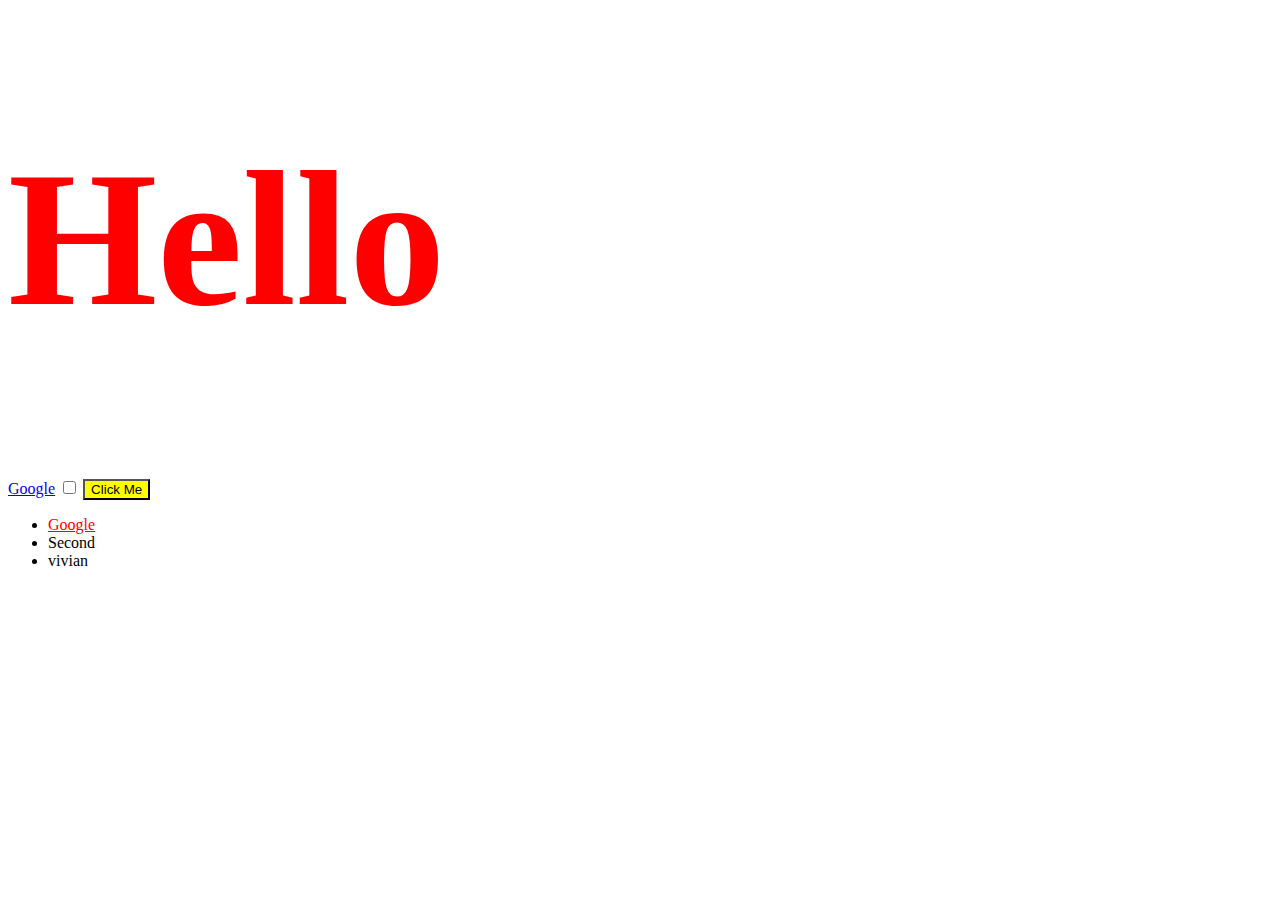
<file: DOM+Challenge+Starting+Files/DOM Challenge Starting Files/index.html>
<!DOCTYPE html>
<html lang="en" dir="ltr">
  <head>
    <meta charset="utf-8">
    <title>My Website</title>
    <link rel="stylesheet" href="styles.css">

  </head>
  <body>

    <h1>Hello</h1>
    <a href="https:/google" target="_blank">Google</a>
    <input type="checkbox">

    <button style=":active color:red;">Click Me</button>

    <ul>
      <li class="list">
        <a href="https://www.google.com">Google</a>
      </li>
      <li class="list">Second</li>
      <li class="list">Third</li>
    </ul>
    <script>
      list3 = document.getElementsByTagName("li")[2]
      list3.innerHTML = "vivian"
      console.log(list3)
      google_color = document.querySelector("ul li a") // this or the method below will still work
      // google_color = document.querySelector("li.list a")
      google_color.style.color = "red"
      console.log(google_color)
      btn_bg_color =document.querySelector("button")
      btn_bg_color.style.backgroundColor = "yellow"
      console.log(btn_bg_color)
      huge_h1 = document.querySelector("h1")
      huge_h1.classList.add("huge")
    </script>
  </body>

</html>
</file>
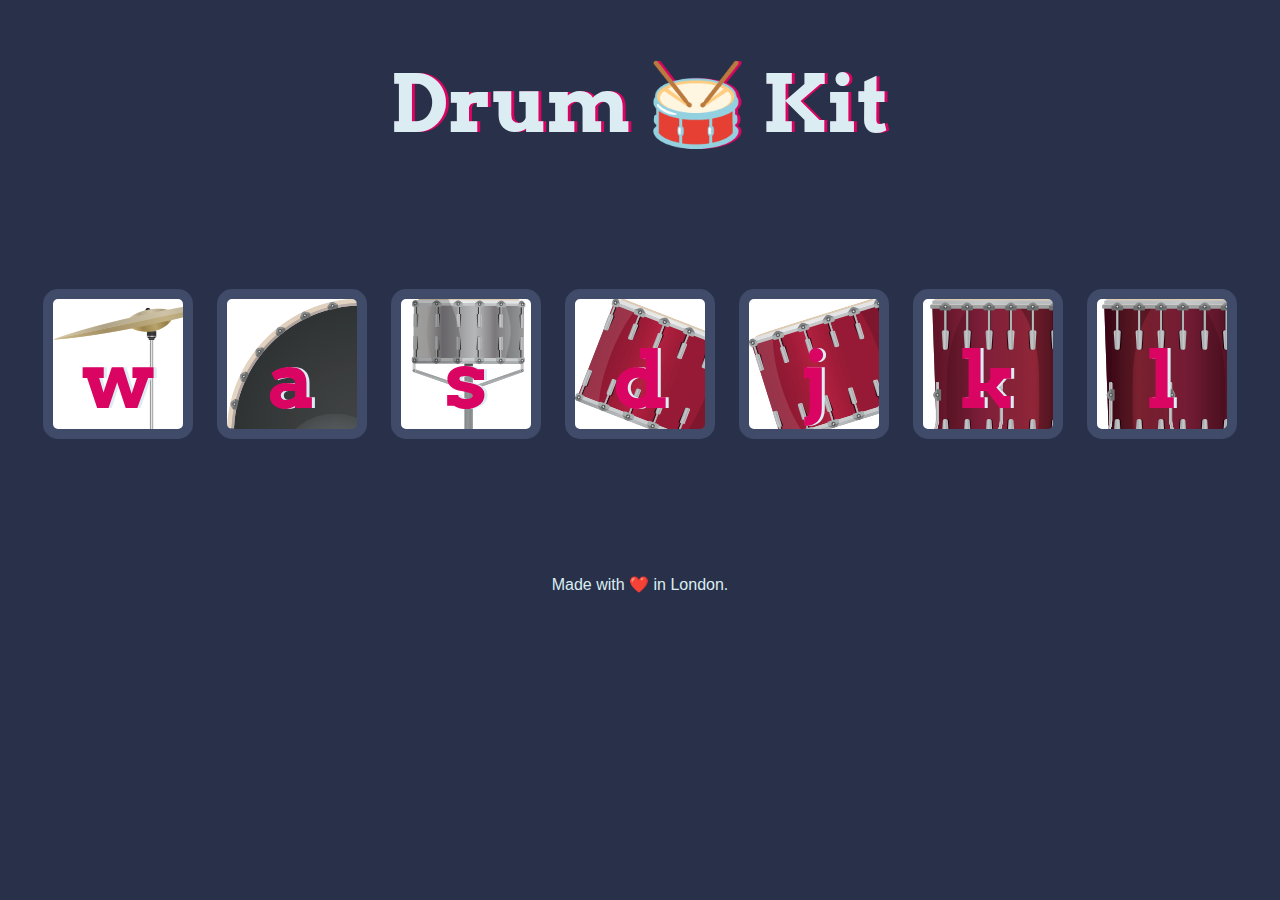
<file: Drum+Kit+Starting+Files/Drum Kit Starting Files/index.html>
<!DOCTYPE html>
<html lang="en" dir="ltr">

<head>
  <meta charset="utf-8">
  <title>Drum Kit</title>
  <link rel="stylesheet" href="styles.css">
  <link href="https://fonts.googleapis.com/css?family=Arvo" rel="stylesheet">
</head>

<body>

  <h1 id="title">Drum 🥁 Kit</h1>
  <div class="set">
    <button class="w drum">w</button>
    <button class="a drum">a</button>
    <button class="s drum">s</button>
    <button class="d drum">d</button>
    <button class="j drum">j</button>
    <button class="k drum">k</button>
    <button class="l drum">l</button>
  </div>


  <footer>
    Made with ❤️ in London.
  </footer>
  <script src="index.js"></script>
</body>

</html>
</file>
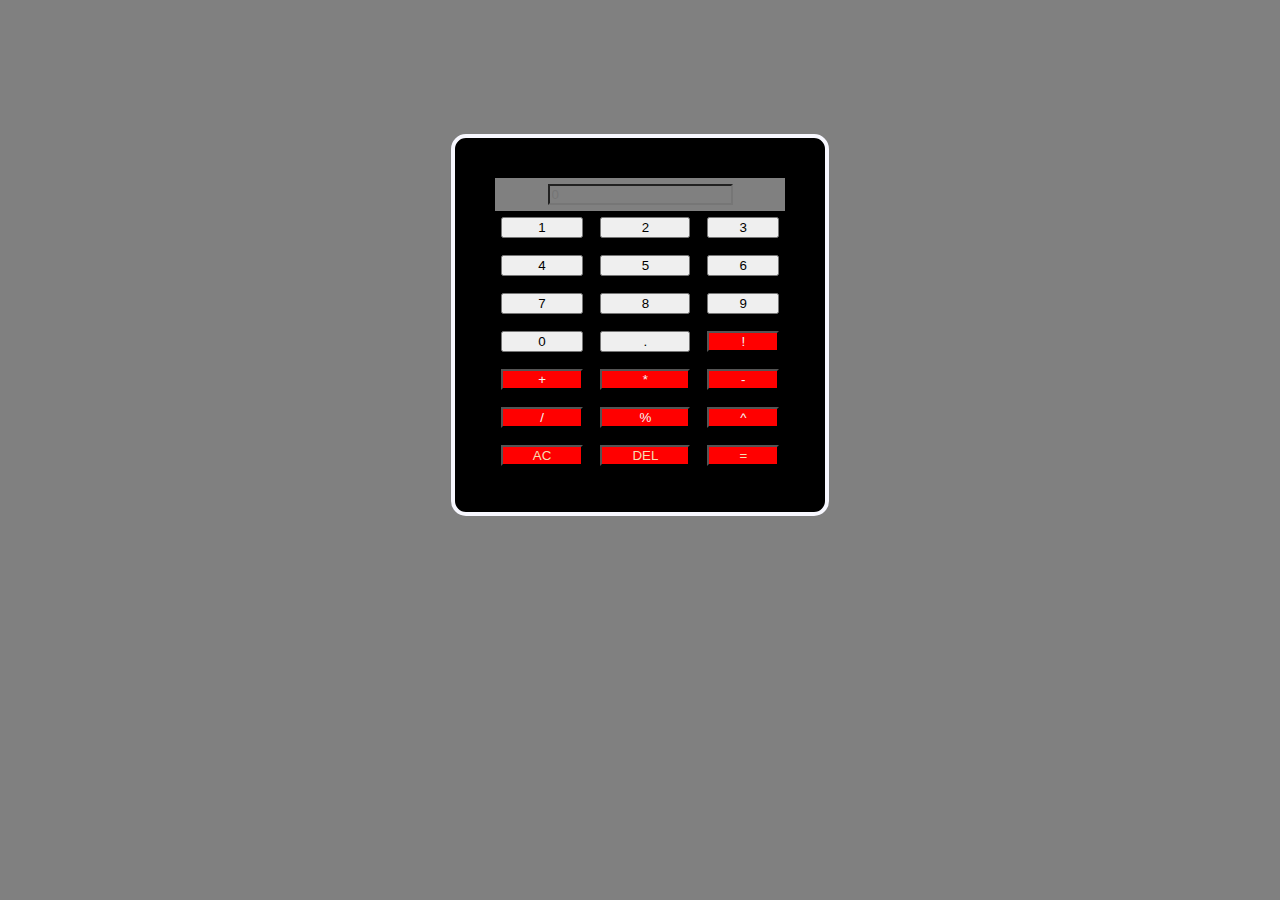
<file: calculator.html>
<!DOCTYPE html>
<html lang="en">
<head>
    <meta charset="UTF-8">
    <meta name="viewport" content="width=device-width, initial-scale=1.0">
    <title>Document</title>
    <link rel="stylesheet" href="calculator.css">
</head>
<body>

    <div class="set">
        <div id="calc">
           <input type="text" name="text" name="display" id="calc" placeholder="0" > 
        </div>
        
        <div class="butt">
            <button id="one" value="1" class = "one" onclick="apendNumber(1)">1</button>
            <button id="two" value="2" class = "two" onclick="apendNumber(2)">2</button>
            <button id="three" value="3" class = "three" onclick="apendNumber(3)">3</button>
            <button id="four" value="4" class = "four" onclick="apendNumber(4)">4</button>
            <button id="five" value="5" class = "five" onclick="apendNumber(5)">5</button>
            <button id="six" value="6" class = "six" onclick="apendNumber(6)">6</button>
            <button id="seven" value="7" class = "seven" onclick="apendNumber(7)">7</button>
            <button id="eight" value="8" class = "eight" onclick="apendNumber(8)">8</button>
            <button id="nine" value="9" class = "nine" onclick="apendNumber(9)">9</button>
            <button id="zero" value="0" class = "zero" onclick="apendNumber(0)">0</button>
            <button id="point" value="." class = "point" onclick="decimal()">.</button>
            <button id="factorial" value="!" class = "factorial operators" onclick="apendOperator('!')">!</button>
            <button id="factorial" value="+" class = "addaition operators" onclick="apendOperator('+')">+</button>
            <button id="multiplication" value="*" class = "multiplication operators" onclick="apendOperator('*')">*</button>
            <button id="subtraction" value="-" class = "subtraction operators" onclick="apendOperator('-')">-</button>
            <button id="display" value="/" class = "division operators" onclick="apendOperator('/')">/</button>
            <button id="modulus" value="%" class = "modulus operators" onclick="apendOperator('%')">%</button>
            <button id="exponential" value="^" class = "exponential operators" onclick="apendOperator('^')">^</button>
            <button id="AC"  value="AC" class = "clear others" onclick="clearDisplay()">AC</button>
            <button id="DEL" value="DEL" class = "Delete others" onclick="removeLastValue()">DEL</button>
            <button id="equals" class="equals others" onclick="calculate()">=</button>
        </div>
    </div>
    <script>
        // alert('working')
        let display = document.getElementById('calc');
        console.log(display.textContent)
        let currentInput = '';
        let operator = '';
        let previousInput = '';
        let shouldResetScreen = false;

        function clearDisplay(){
            display.textContent = 0;
            currentInput = '';
            operator = '';
            previousInput = '';
        }
        function resetScreen(){
            display.textContent = '';
            shouldResetScreen = false
        }
        function apendNumber(number){
            // alert("clik")
            console.log("append 1")
            if (shouldResetScreen){
                resetScreen();
            }if (display.textContent === 0){
                display.textContent = number
            }else {
                display.textContent += number
            }
            console.log("append 5")
            currentInput = display.textContent
        }
        function removeLastValue(){
            display.textContent -= currentInput
             alert("done")
        }
        fu
    </script>
</body>
</html>
</file>
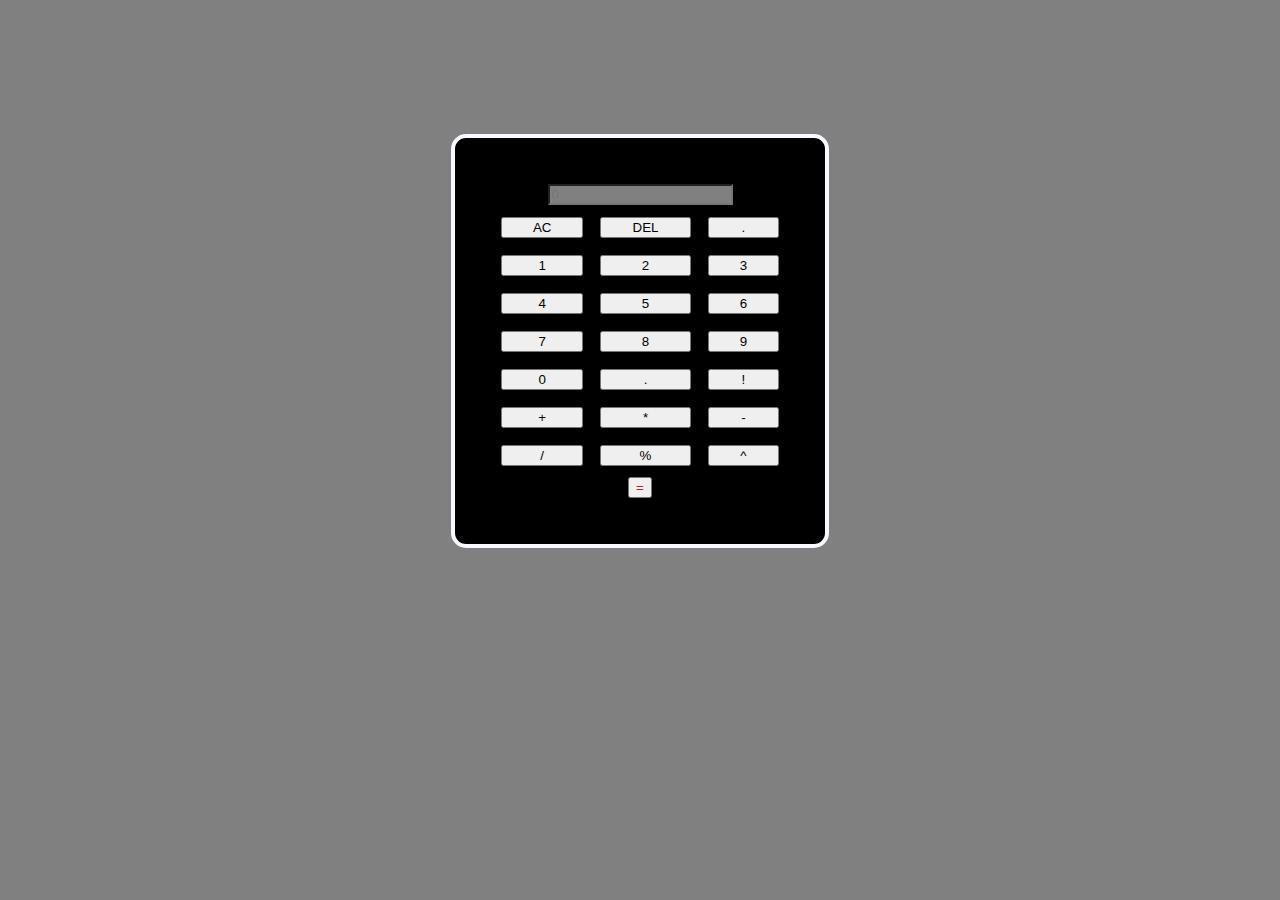
<file: test.html>
<!DOCTYPE html>
<html lang="en">
<head>
    <meta charset="UTF-8">
    <meta name="viewport" content="width=device-width, initial-scale=1.0">
    <title>Document</title>
    <link rel="stylesheet" href="calculator.css">
</head>
<body>

    <form class="set">
        <div class="display">
            <input type="text" name="text" name="display" id="calc" placeholder="0" value="">
        </div>
        
        <div class="butt">
            <button value="AC" class = "clear">AC</button>
            <button value="DEL" class = "Delete">DEL</button>
            <button value="." class = "point">.</button>
            <button value="1" class = "one">1</button>
            <button value="2" class = "two">2</button>
            <button value="3" class = "three">3</button>
            <button value="4" class = "four">4</button>
            <button value="5" class = "five">5</button>
            <button value="6" class = "six">6</button>
            <button value="7" class = "seven">7</button>
            <button value="8" class = "eight">8</button>
            <button value="9" class = "nine">9</button>
            <button value="0" class = "zero">0</button>
            <button value="." class = "point">.</button>
            <button value="!" class = "factorial">!</button>
            <button value="+" class = "addaition">+</button>
            <button value="*" class = "multiplication">*</button>
            <button value="-" class = "subtraction">-</button>
            <button value="/" class = "division">/</button>
            <button value="%" class = "modulus">%</button>
            <button value="^" class = "exponential">^</button>
            
        </div>
        <div>
            <button class="equals">=</button>
        </div>
    </form>
    <script>
        document.querySelector("div.butt").addEventListener("click",displayValue)
        function displayValue(e){
            alert("yo!")
            input = document.querySelector("div.display")
            input.innerHTML = e.target.value
            console.log(e.target.value)

        }
    </script>
</body>
</file>
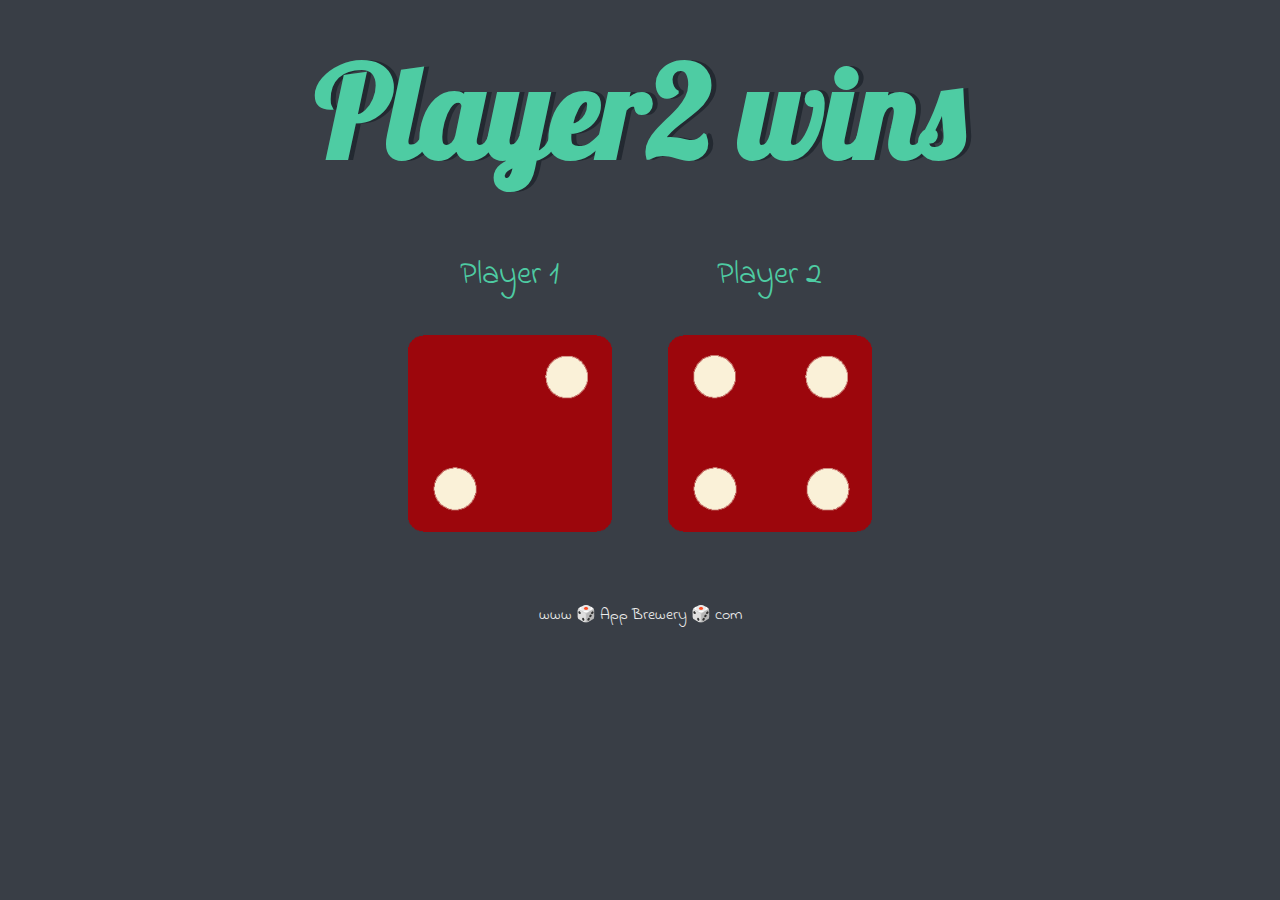
<file: Dicee+Challenge+-+Starting+Files/dicee.html>
<!DOCTYPE html>
<html lang="en" dir="ltr">
  <head>
    <meta charset="utf-8" />
    <title>Dicee</title>
    <link rel="stylesheet" href="styles.css" />
    <link
      href="https://fonts.googleapis.com/css?family=Indie+Flower|Lobster"
      rel="stylesheet"
    />
  </head>
  <body>
    <div class="container">
      <h1>Refresh Me</h1>

      <div class="dice">
        <p>Player 1</p>
        <img class="img1" src="images/dice6.png" />
      </div>

      <div class="dice">
        <p>Player 2</p>
        <img class="img2" id="img" src="images/dice6.png" />
      </div>
    </div>

    <footer>www 🎲 App Brewery 🎲 com</footer>

    <script>
      randomNumber1 = Math.floor((Math.random())*6) +1
      randomNumber2 = Math.floor((Math.random())*6) +1
      
      //console.log(randomNumber1)
      let a =document.querySelector("div img.img1")
      a.setAttribute("src",`images/dice${randomNumber1}.png`)
      // console.log(a.getAttribute(`images/dice${randomNumber1}.png`))
      let c =document.querySelector("div img.img2")
      c.setAttribute("src",`images/dice${randomNumber2}.png`)
      // console.log(c)
      if (randomNumber1 === randomNumber2){
        document.querySelector("h1").innerHTML="Draw game"
        alert(`Draw game :player1 has ${randomNumber1} player2 has ${randomNumber2}`)
      }else if (randomNumber1 > randomNumber2){
        document.querySelector("h1").innerHTML="Player1 wins"
        alert(`Player1 wins: player1 has ${randomNumber1} player2 has ${randomNumber2}`)
      }else if (randomNumber1 < randomNumber2){
        document.querySelector("h1").innerHTML="Player2 wins"
        alert(`player2 wins: player1 has ${randomNumber1} player2 has ${randomNumber2}`)
      }
    </script>

    <script src="dicee.js"></script>
  </body>
</html>
</file>
<file: DOM+Challenge+Starting+Files/DOM Challenge Starting Files/styles.css>
h1 {
  color: red;
}
.huge{
  font-size: 12rem;
}
</file>
<file: Drum+Kit+Starting+Files/Drum Kit Starting Files/styles.css>
body {
  text-align: center;
  background-color: #283149;
}

h1 {
  font-size: 5rem;
  color: #DBEDF3;
  font-family: "Arvo", cursive;
  text-shadow: 3px 0 #DA0463;

}

footer {
  color: #DBEDF3;
  font-family: sans-serif;
}

.w {
  background-image: url("images/crash.png");
}

.a {
  background-image: url("images/kick.png")
}

.s {
  background-image: url("images/snare.png")
}

.d {
  background-image: url("images/tom1.png")
}

.j {
  background-image: url("images/tom2.png")
}

.k {
  background-image: url("images/tom3.png")
}

.l {
  background-image: url("images/tom4.png")
}

.set {
  margin: 10% auto;
}

.game-over {
  background-color: red;
  opacity: 0.8;
}

.pressed {
  box-shadow: 0 3px 4px 0 #DBEDF3;
  opacity: 0.5;
}

.red {
  color: red;
}

.drum {
  outline: none;
  border: 10px solid #404B69;
  font-size: 5rem;
  font-family: 'Arvo', cursive;
  line-height: 2;
  font-weight: 900;
  color: #DA0463;
  text-shadow: 3px 0 #DBEDF3;
  border-radius: 15px;
  display: inline-block;
  width: 150px;
  height: 150px;
  text-align: center;
  margin: 10px;
  background-color: white;
}
</file>
<file: calculator.css>
body{
    text-align: center;
    background-color: gray;
}
.set{
    margin: 10% auto;
    border: 4px solid ghostwhite;
    border-radius: 15px;
    width: 290px;
    display: inline-block;
    background-color: black;
    padding: 40px;
}
div{
    padding: 2%;
}
.butt{
    display: grid;
    grid-template-columns: auto auto auto;
    gap: 17px;
    font-size: 90px;
    font-weight: bold;
}
  /* #calc{
    text-align: right;
    color: black;
    background: white;
    width: 150px;
    margin-left: 70px;
    justify-content: end;
    height: 10px;
    margin-bottom: 15px;
} */
#calc{
    background-color: gray;
    color: black;
    font: bold;

}

.one{
    cursor: pointer;
}
.two{
    cursor: pointer;
}
.three{
    cursor: pointer;
}
.four{
    cursor: pointer;
}
.five{
    cursor: pointer;
}
.six{
    cursor: pointer;
}
.seven{
    cursor: pointer;
}
.eight{
    cursor: pointer;
}
.nine{
    cursor: pointer;
}
.zero{
    cursor: pointer;
}
.addition{
    cursor: pointer;
}
.subtraction{
    cursor: pointer;
}
.multiplication{
    cursor: pointer;
}
.division{
    cursor: pointer;
}
.exponential{
    cursor: pointer;
}
.modulus{
    cursor: pointer;
}
.equals{
    color: brown;
}
.operators{
    background:red;
    color: whitesmoke;
}
.others{
    background:red;
    color: wheat;
}
</file>
<file: Dicee+Challenge+-+Starting+Files/styles.css>
.container {
  width: 70%;
  margin: auto;
  text-align: center;
}

.dice {
  text-align: center;
  display: inline-block;

}

body {
  background-color: #393E46;
}

h1 {
  margin: 30px;
  font-family: 'Lobster', cursive;
  text-shadow: 5px 0 #232931;
  font-size: 8rem;
  color: #4ECCA3;
}

p {
  font-size: 2rem;
  color: #4ECCA3;
  font-family: 'Indie Flower', cursive;
}

img {
  width: 80%;
}

footer {
  margin-top: 5%;
  color: #EEEEEE;
  text-align: center;
  font-family: 'Indie Flower', cursive;

}
</file>
